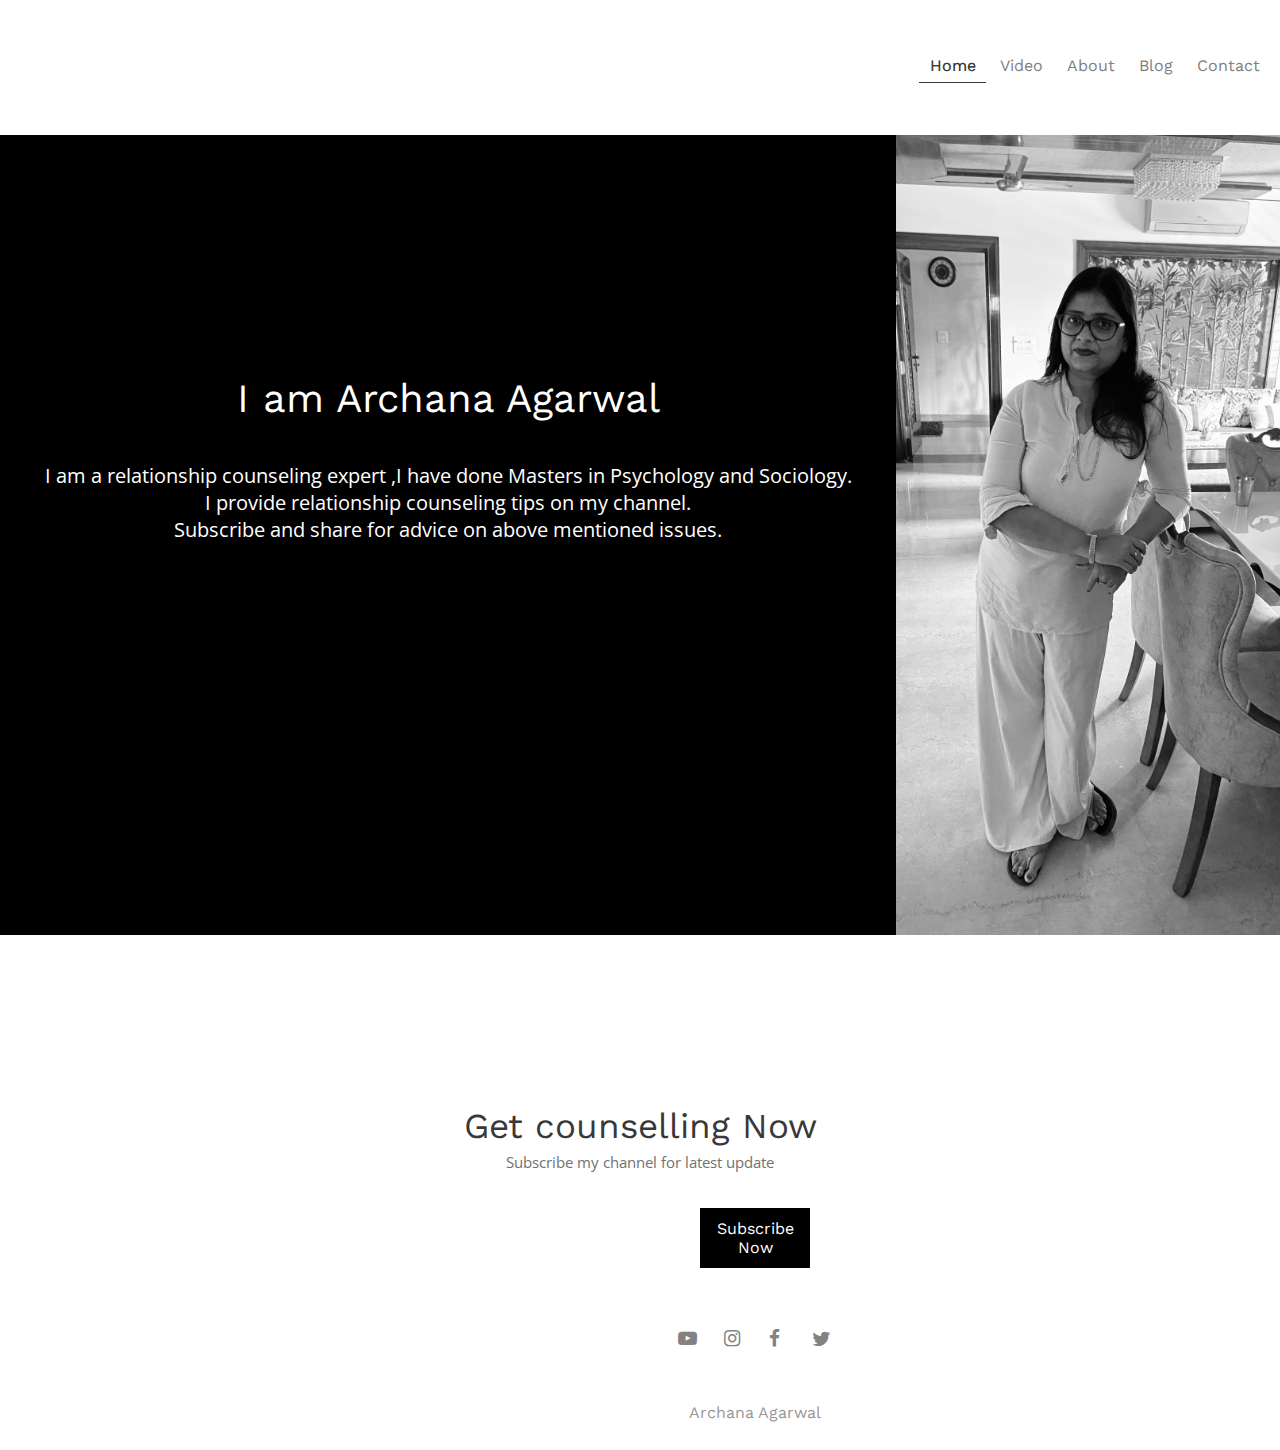
<file: index.html>
<!DOCTYPE html>
<html lang="en">
<head>
    <meta charset="UTF-8">
    <meta name="viewport" content="width=device-width, initial-scale=1.0">
    <link rel="stylesheet" href="/style.css">
    <link rel="stylesheet" href="https://cdnjs.cloudflare.com/ajax/libs/font-awesome/4.7.0/css/font-awesome.min.css">
    <link href="https://fonts.googleapis.com/css2?family=Open+Sans:wght@300&family=Work+Sans&display=swap" rel="stylesheet">
    <title>Couselling Guru</title>
</head>



<body>
    <nav class="navbar">
        <div class="nav-list">
            <ul class="nav-list-text">
                <li><a href="/index.html">Home</a></li>
                <li><a href="/video.html">Video</a></li>
                <li><a href="/about.html">About</a></li>
                <li><a href="/blog.html">Blog</a></li>
                <li><a href="/contact.html">Contact</a></li>
            </ul>
        </div>
        <div class="nav-social">
            <ul class="nav-social-list">
                <li><a href="https://www.youtube.com/channel/UCVv--s11NApQ6sjvY0tndUQ" target="new"><div class="media-circle"><i class="fa fa-youtube-play" style="font-size:19px;color:rgb(131, 130, 130);padding: 5px 4px"></i></div></a></li>
                <li><a href="https://www.instagram.com/counselling_guru/" target="new"><div class="media-circle"><i class="fa fa-instagram" style="font-size:19px;color:rgb(131, 130, 130);padding: 5px 6px"></i></div></a></li>
                <li><a href="https://www.facebook.com/Archana-Agarwal-114553163681211" target="new"><div class="media-circle" target="new"><i class="fa fa-facebook-f" style="font-size:19px;color:rgb(131, 130, 130);padding: 5px 7px"></i></div></a></li>
                <li><a href="#twitter"><div class="media-circle" target="new"><i class="fa fa-twitter" style="font-size:20px;color:rgb(131, 130, 130);padding: 5px 6px"></i></div></a></li>
            </ul>
        </div>
    </nav>
    <p class="home"><a href="index.html">Home</a></p>
    <div class="underline"></div>
    <section>
        <div class="photo"><img src="/my_photo.jpg"></div>
        <div class="text-part-back">
            <p class="iam">I am Archana Agarwal</p>
            <p class="aboutme">I am a relationship counseling expert ,I have done Masters in Psychology and Sociology.<br/>I provide relationship counseling tips on my channel.<br/>Subscribe and share for advice on above mentioned issues.</p>
        </div>
    </section>
    <footer class="footer">
        <p class="big-text">Get counselling Now</p>
        <p class="small-text">Subscribe my channel for latest update</p>
        <div class="subscribe"><a href="https://www.youtube.com/channel/UCVv--s11NApQ6sjvY0tndUQ" target="new" class="sub-link"><p class="sub-text">Subscribe<br/>Now</p></a></div>
        <div class="bottom-nav-social">
            <ul class="bottom-nav-social-list">
                <li><a href="https://www.youtube.com/channel/UCVv--s11NApQ6sjvY0tndUQ" target="new"><div class="media-circle"><i class="fa fa-youtube-play" style="font-size:19px;color:rgb(131, 130, 130);padding: 5px 4px"></i></div></a></li>
                <li><a href="https://www.instagram.com/counselling_guru/" target="new"><div class="media-circle"><i class="fa fa-instagram" style="font-size:19px;color:rgb(131, 130, 130);padding: 5px 6px"></i></div></a></li>
                <li><a href="https://www.facebook.com/Archana-Agarwal-114553163681211" target="new"><div class="media-circle" target="new"><i class="fa fa-facebook-f" style="font-size:19px;color:rgb(131, 130, 130);padding: 5px 7px"></i></div></a></li>
                <li><a href="#twitter"><div class="media-circle" target="new"><i class="fa fa-twitter" style="font-size:20px;color:rgb(131, 130, 130);padding: 5px 6px"></i></div></a></li>
            </ul>
        </div> 
        <p class="archana">Archana Agarwal</p>
    </footer>
</body>
</html>
</file>
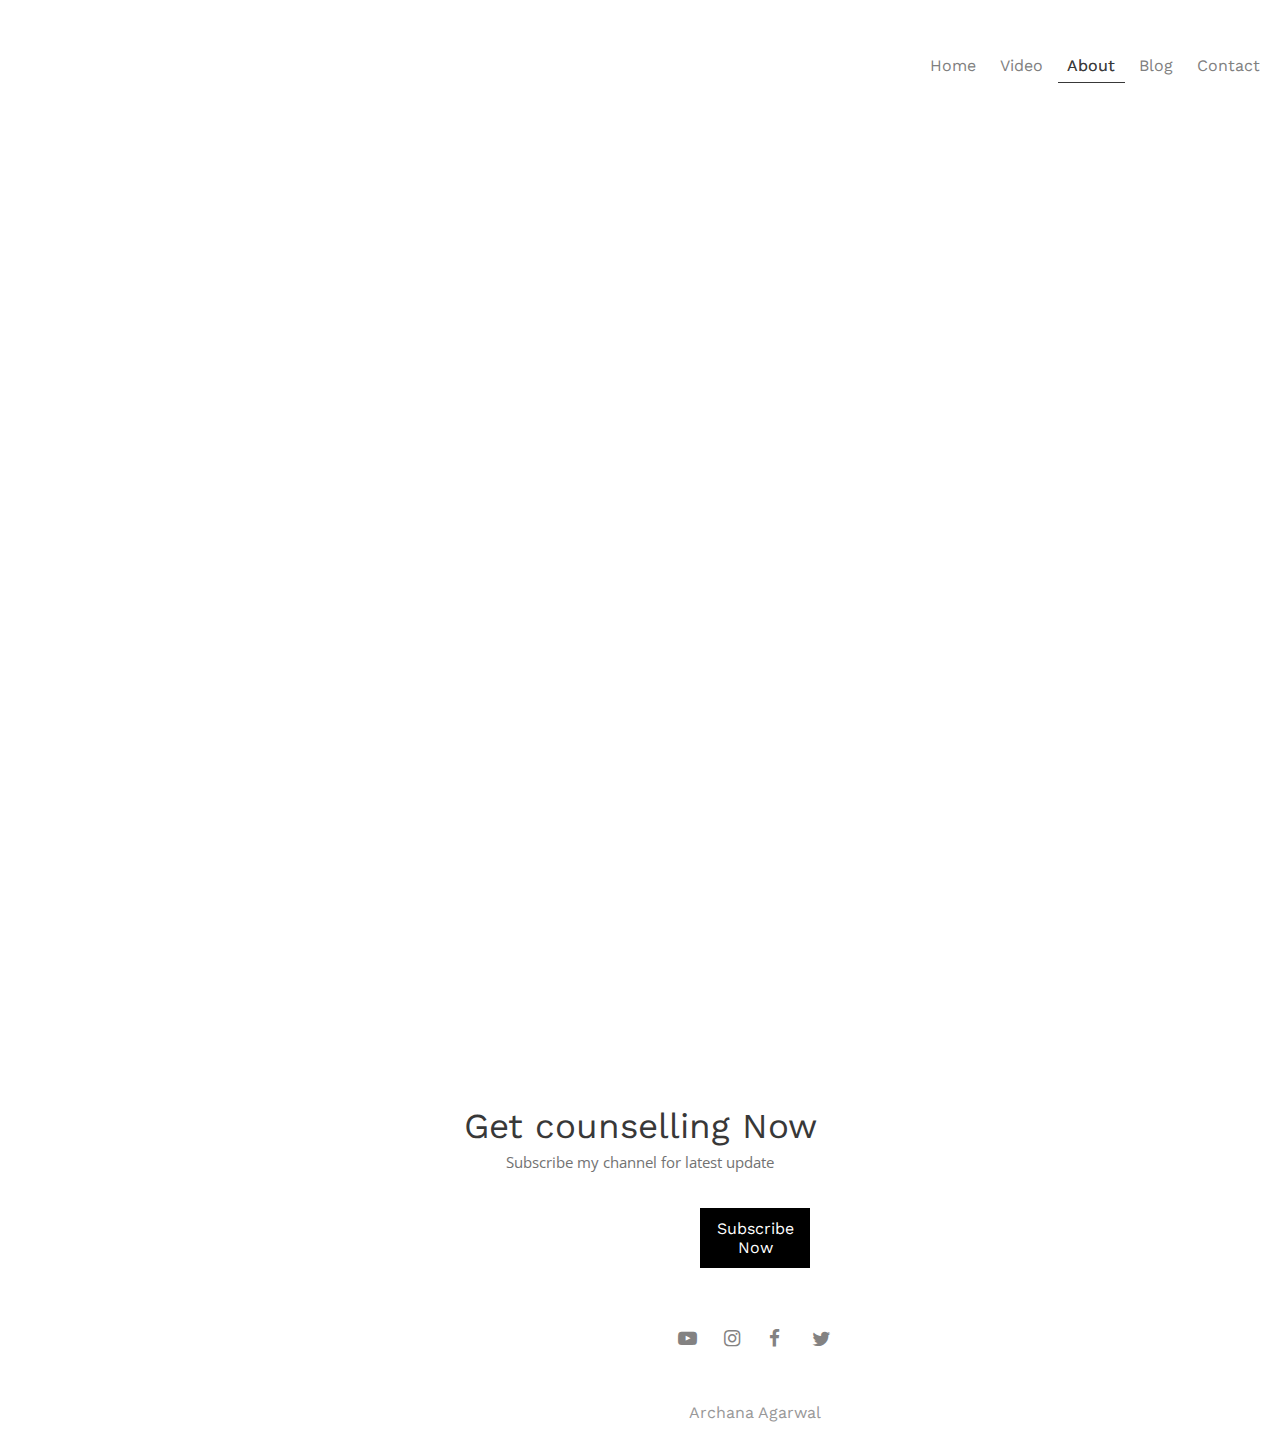
<file: about.html>
<!DOCTYPE html>
<html lang="en">
<head>
    <meta charset="UTF-8">
    <meta name="viewport" content="width=device-width, initial-scale=1.0">
    <link rel="stylesheet" href="/style.css">
    <link rel="stylesheet" href="https://cdnjs.cloudflare.com/ajax/libs/font-awesome/4.7.0/css/font-awesome.min.css">
    <link href="https://fonts.googleapis.com/css2?family=Open+Sans:wght@300&family=Work+Sans&display=swap" rel="stylesheet">
    <title>Counselling Guru</title>
</head>
<body>
    <nav class="navbar">
        <div class="nav-list">
            <ul class="nav-list-text">
                <li><a href="/index.html">Home</a></li>
                <li><a href="/video.html">Video</a></li>
                <li><a href="/about.html">About</a></li>
                <li><a href="/blog.html">Blog</a></li>
                <li><a href="/contact.html">Contact</a></li>
            </ul>
        </div>
        <div class="nav-social">
            <ul class="nav-social-list">
                <li><a href="https://www.youtube.com/channel/UCVv--s11NApQ6sjvY0tndUQ" target="new"><div class="media-circle"><i class="fa fa-youtube-play" style="font-size:19px;color:rgb(131, 130, 130);padding: 5px 4px"></i></div></a></li>
                <li><a href="https://www.instagram.com/counselling_guru/" target="new"><div class="media-circle"><i class="fa fa-instagram" style="font-size:19px;color:rgb(131, 130, 130);padding: 5px 6px"></i></div></a></li>
                <li><a href="https://www.facebook.com/Archana-Agarwal-114553163681211" target="new"><div class="media-circle" target="new"><i class="fa fa-facebook-f" style="font-size:19px;color:rgb(131, 130, 130);padding: 5px 7px"></i></div></a></li>
                <li><a href="#twitter"><div class="media-circle" target="new"><i class="fa fa-twitter" style="font-size:20px;color:rgb(131, 130, 130);padding: 5px 6px"></i></div></a></li>
            </ul>
        </div>
    </nav>
    <p class="support"><a href="about.html">About</a></p>
    <div class="underlines"></div>

   


    <footer class="footer">
        <p class="big-text">Get counselling Now</p>
        <p class="small-text">Subscribe my channel for latest update</p>
        <div class="subscribe"><a href="https://www.youtube.com/channel/UCVv--s11NApQ6sjvY0tndUQ" target="new" class="sub-link"><p class="sub-text">Subscribe<br/>Now</p></a></div>
        <div class="bottom-nav-social">
            <ul class="bottom-nav-social-list">
                <li><a href="https://www.youtube.com/channel/UCVv--s11NApQ6sjvY0tndUQ" target="new"><div class="media-circle"><i class="fa fa-youtube-play" style="font-size:19px;color:rgb(131, 130, 130);padding: 5px 4px"></i></div></a></li>
                <li><a href="https://www.instagram.com/counselling_guru/" target="new"><div class="media-circle"><i class="fa fa-instagram" style="font-size:19px;color:rgb(131, 130, 130);padding: 5px 6px"></i></div></a></li>
                <li><a href="https://www.facebook.com/Archana-Agarwal-114553163681211" target="new"><div class="media-circle" target="new"><i class="fa fa-facebook-f" style="font-size:19px;color:rgb(131, 130, 130);padding: 5px 7px"></i></div></a></li>
                <li><a href="#twitter"><div class="media-circle" target="new"><i class="fa fa-twitter" style="font-size:20px;color:rgb(131, 130, 130);padding: 5px 6px"></i></div></a></li>
            </ul>
        </div> 
        <p class="archana">Archana Agarwal</p>
    </footer>
</body>
</html>
</file>
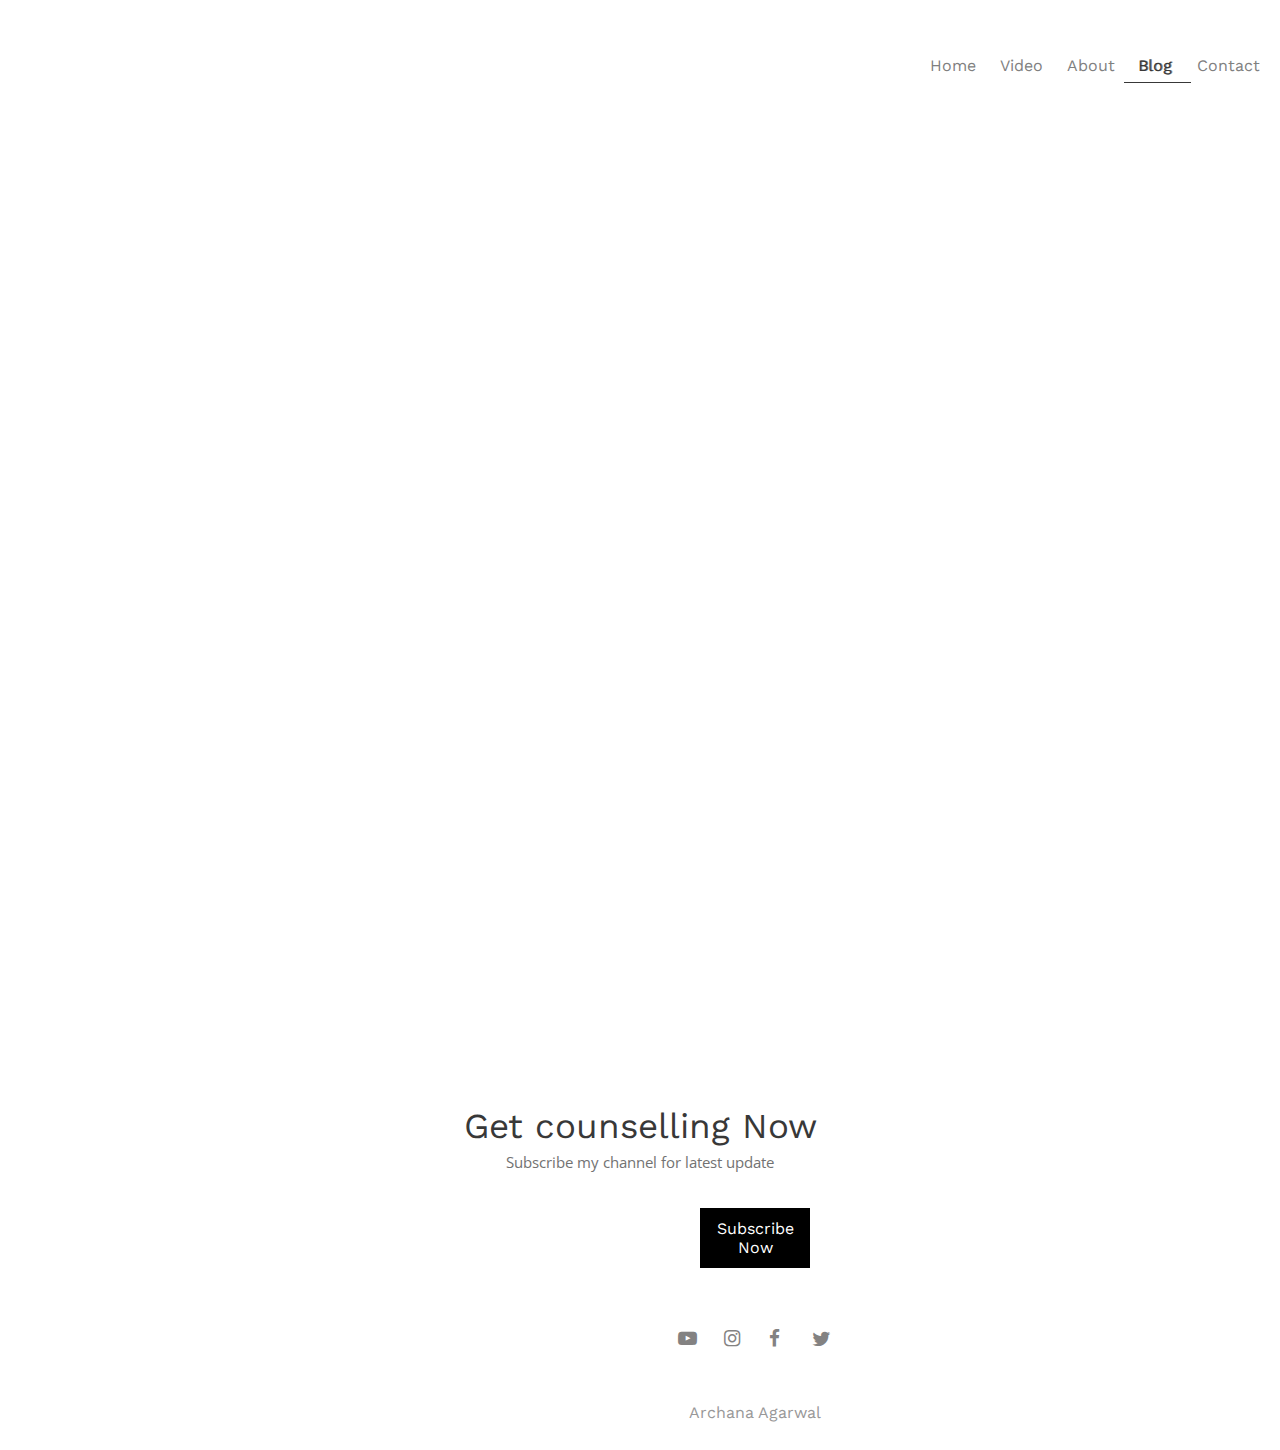
<file: blog.html>
<!DOCTYPE html>
<html lang="en">
<head>
    <meta charset="UTF-8">
    <meta name="viewport" content="width=device-width, initial-scale=1.0">
    <link rel="stylesheet" href="/style.css">
    <link rel="stylesheet" href="https://cdnjs.cloudflare.com/ajax/libs/font-awesome/4.7.0/css/font-awesome.min.css">
    <link href="https://fonts.googleapis.com/css2?family=Open+Sans:wght@300&family=Work+Sans&display=swap" rel="stylesheet">
    <title>Counselling Guru</title>
</head>
<body>
    <nav class="navbar">
        <div class="nav-list">
            <ul class="nav-list-text">
                <li><a href="/index.html">Home</a></li>
                <li><a href="/video.html">Video</a></li>
                <li><a href="/about.html">About</a></li>
                <li><a href="/blog.html">Blog</a></li>
                <li><a href="/contact.html">Contact</a></li>
            </ul>
        </div>
        <div class="nav-social">
            <ul class="nav-social-list">
                <li><a href="https://www.youtube.com/channel/UCVv--s11NApQ6sjvY0tndUQ" target="new"><div class="media-circle"><i class="fa fa-youtube-play" style="font-size:19px;color:rgb(131, 130, 130);padding: 5px 4px"></i></div></a></li>
                <li><a href="https://www.instagram.com/counselling_guru/" target="new"><div class="media-circle"><i class="fa fa-instagram" style="font-size:19px;color:rgb(131, 130, 130);padding: 5px 6px"></i></div></a></li>
                <li><a href="https://www.facebook.com/Archana-Agarwal-114553163681211" target="new"><div class="media-circle" target="new"><i class="fa fa-facebook-f" style="font-size:19px;color:rgb(131, 130, 130);padding: 5px 7px"></i></div></a></li>
                <li><a href="#twitter"><div class="media-circle" target="new"><i class="fa fa-twitter" style="font-size:20px;color:rgb(131, 130, 130);padding: 5px 6px"></i></div></a></li>
            </ul>
        </div>
    </nav>
    <p class="blog"><a href="blog.html">Blog</a></p>
    <div class="underlineb"></div>

   


    <footer class="footer">
        <p class="big-text">Get counselling Now</p>
        <p class="small-text">Subscribe my channel for latest update</p>
        <div class="subscribe"><a href="https://www.youtube.com/channel/UCVv--s11NApQ6sjvY0tndUQ" target="new" class="sub-link"><p class="sub-text">Subscribe<br/>Now</p></a></div>
        <div class="bottom-nav-social">
            <ul class="bottom-nav-social-list">
                <li><a href="https://www.youtube.com/channel/UCVv--s11NApQ6sjvY0tndUQ" target="new"><div class="media-circle"><i class="fa fa-youtube-play" style="font-size:19px;color:rgb(131, 130, 130);padding: 5px 4px"></i></div></a></li>
                <li><a href="https://www.instagram.com/counselling_guru/" target="new"><div class="media-circle"><i class="fa fa-instagram" style="font-size:19px;color:rgb(131, 130, 130);padding: 5px 6px"></i></div></a></li>
                <li><a href="https://www.facebook.com/Archana-Agarwal-114553163681211" target="new"><div class="media-circle" target="new"><i class="fa fa-facebook-f" style="font-size:19px;color:rgb(131, 130, 130);padding: 5px 7px"></i></div></a></li>
                <li><a href="#twitter"><div class="media-circle" target="new"><i class="fa fa-twitter" style="font-size:20px;color:rgb(131, 130, 130);padding: 5px 6px"></i></div></a></li>
            </ul>
        </div> 
        <p class="archana">Archana Agarwal</p>
    </footer>
</body>
</html>
</file>
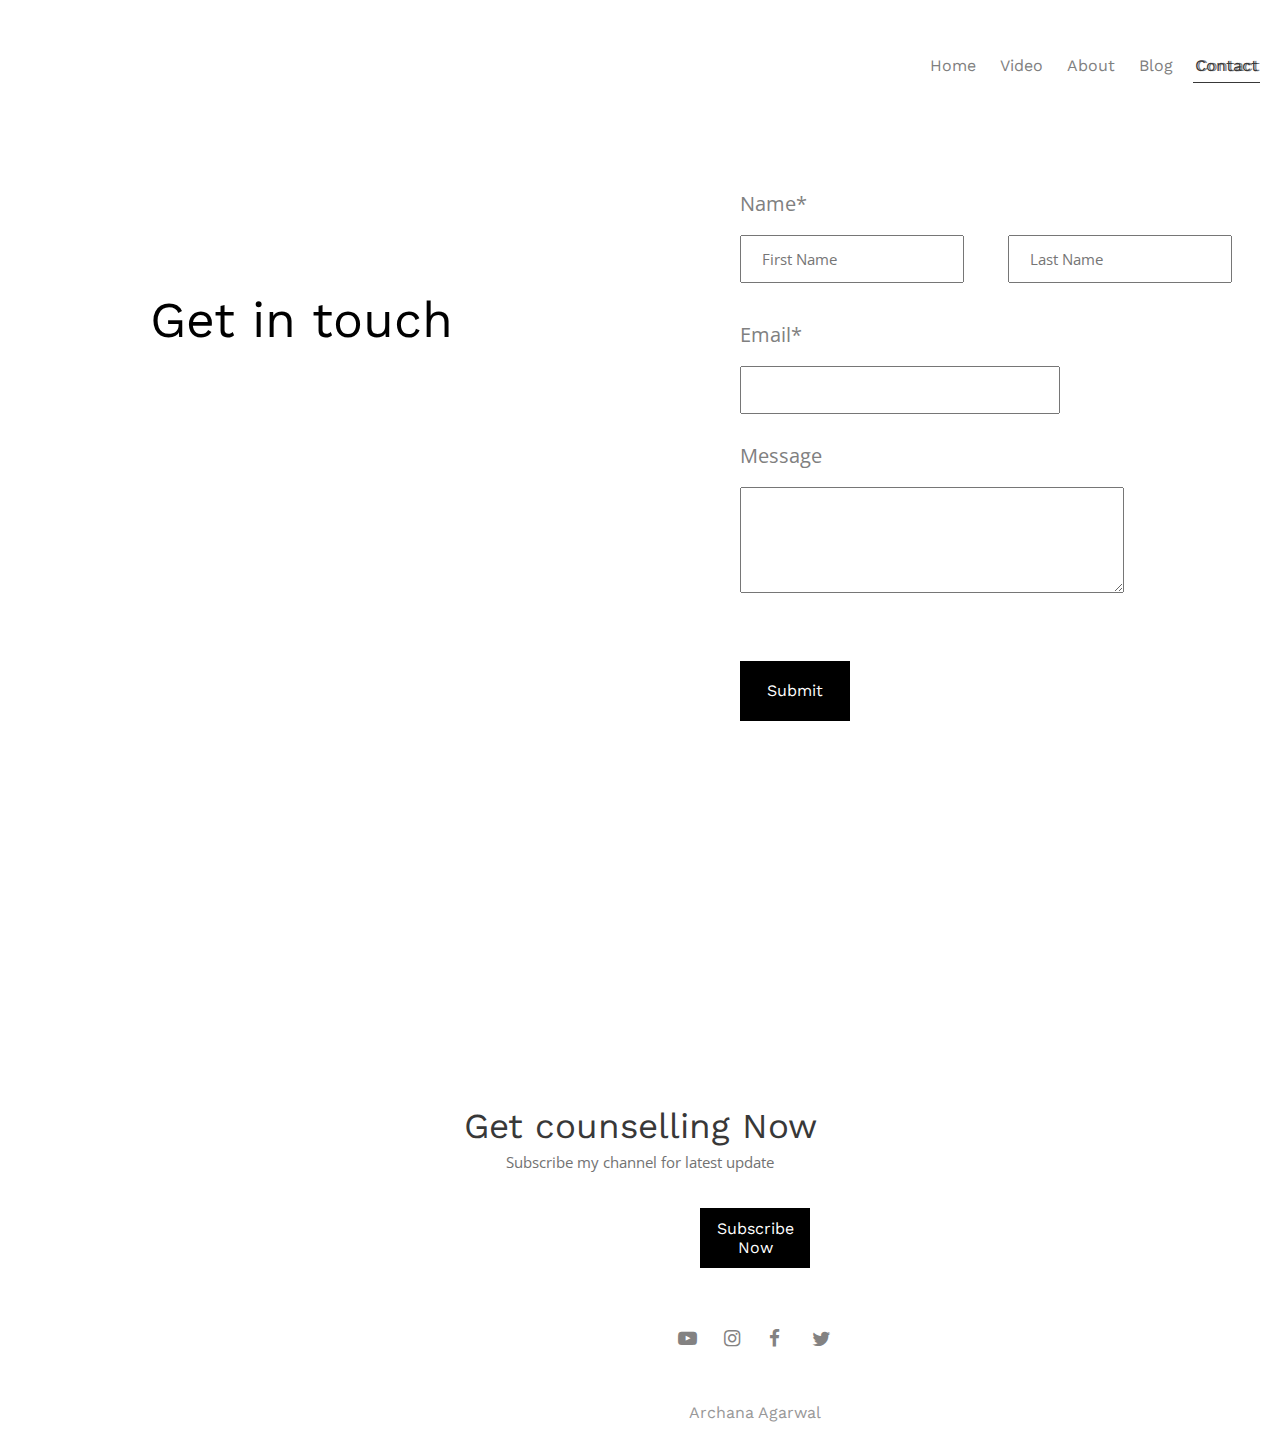
<file: contact.html>
<!DOCTYPE html>
<html lang="en">
<head>
    <meta charset="UTF-8">
    <meta name="viewport" content="width=device-width, initial-scale=1.0">
    <link rel="stylesheet" href="/style.css">
    <link rel="stylesheet" href="https://cdnjs.cloudflare.com/ajax/libs/font-awesome/4.7.0/css/font-awesome.min.css">
    <link href="https://fonts.googleapis.com/css2?family=Open+Sans:wght@300&family=Work+Sans&display=swap" rel="stylesheet">
    <title>Counselling Guru</title>
</head>
<body>
    <nav class="navbar">
        <div class="nav-list">
            <ul class="nav-list-text">
                <li><a href="/index.html">Home</a></li>
                <li><a href="/video.html">Video</a></li>
                <li><a href="/about.html">About</a></li>
                <li><a href="/blog.html">Blog</a></li>
                <li><a href="/contact.html">Contact</a></li>
            </ul>
        </div>
        <div class="nav-social">
            <ul class="nav-social-list">
                <li><a href="https://www.youtube.com/channel/UCVv--s11NApQ6sjvY0tndUQ" target="new"><div class="media-circle"><i class="fa fa-youtube-play" style="font-size:19px;color:rgb(131, 130, 130);padding: 5px 4px"></i></div></a></li>
                <li><a href="https://www.instagram.com/counselling_guru/" target="new"><div class="media-circle"><i class="fa fa-instagram" style="font-size:19px;color:rgb(131, 130, 130);padding: 5px 6px"></i></div></a></li>
                <li><a href="https://www.facebook.com/Archana-Agarwal-114553163681211" target="new"><div class="media-circle" target="new"><i class="fa fa-facebook-f" style="font-size:19px;color:rgb(131, 130, 130);padding: 5px 7px"></i></div></a></li>
                <li><a href="#twitter"><div class="media-circle" target="new"><i class="fa fa-twitter" style="font-size:20px;color:rgb(131, 130, 130);padding: 5px 6px"></i></div></a></li>
            </ul>
        </div>
    </nav>
    <p class="contact"><a href="contact.html">Contact</a></p>
    <div class="underlinec"></div>

    <section class="contact-body">
        <div class="left-c"><p class="get_in">Get in touch</p></div>
        <form class="form">
            <label class="name">Name*</label><br/>
            <input type="text" placeholder="First Name" class="fname-input">
            <input type="text" placeholder="Last Name" class="lname-input"><br/>
            <label class="email">Email*</label><br/>
            <input type="text" class="email-input"><br/>
            <label class="message">Message</label><br/>
            <textarea rows="4" cols="40" class="message-input"></textarea>
            <div class="submit"><a href="#submit"><p>Submit</p></a></div>
        </form>
    </section>
   


    <footer class="footer">
        <p class="big-text">Get counselling Now</p>
        <p class="small-text">Subscribe my channel for latest update</p>
        <div class="subscribe"><a href="https://www.youtube.com/channel/UCVv--s11NApQ6sjvY0tndUQ" target="new" class="sub-link"><p class="sub-text">Subscribe<br/>Now</p></a></div>
        <div class="bottom-nav-social">
            <ul class="bottom-nav-social-list">
                <li><a href="https://www.youtube.com/channel/UCVv--s11NApQ6sjvY0tndUQ" target="new"><div class="media-circle"><i class="fa fa-youtube-play" style="font-size:19px;color:rgb(131, 130, 130);padding: 5px 4px"></i></div></a></li>
                <li><a href="https://www.instagram.com/counselling_guru/" target="new"><div class="media-circle"><i class="fa fa-instagram" style="font-size:19px;color:rgb(131, 130, 130);padding: 5px 6px"></i></div></a></li>
                <li><a href="https://www.facebook.com/Archana-Agarwal-114553163681211" target="new"><div class="media-circle" target="new"><i class="fa fa-facebook-f" style="font-size:19px;color:rgb(131, 130, 130);padding: 5px 7px"></i></div></a></li>
                <li><a href="#twitter"><div class="media-circle" target="new"><i class="fa fa-twitter" style="font-size:20px;color:rgb(131, 130, 130);padding: 5px 6px"></i></div></a></li>
            </ul>
        </div> 
        <p class="archana">Archana Agarwal</p>
    </footer>
</body>
</html>
</file>
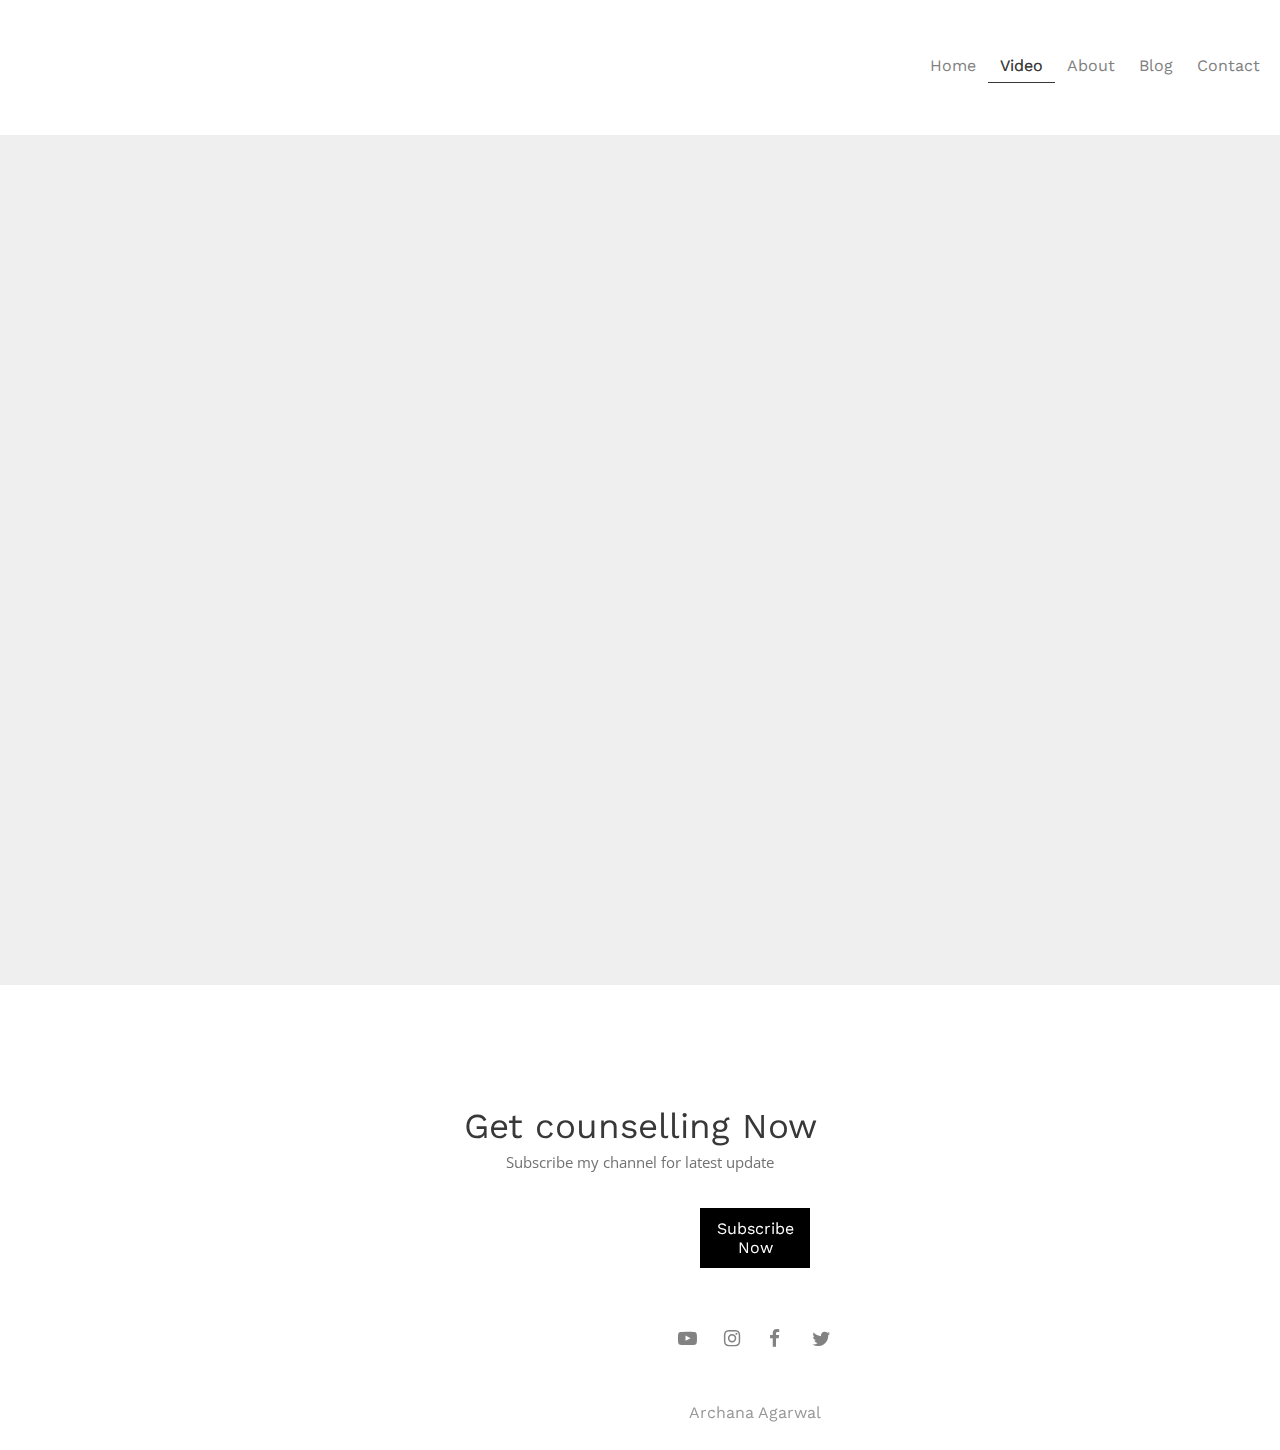
<file: video.html>
<!DOCTYPE html>
<html lang="en">
<head>
    <meta charset="UTF-8">
    <meta name="viewport" content="width=device-width, initial-scale=1.0">
    <link rel="stylesheet" href="/style.css">
    <link rel="stylesheet" href="https://cdnjs.cloudflare.com/ajax/libs/font-awesome/4.7.0/css/font-awesome.min.css">
    <link href="https://fonts.googleapis.com/css2?family=Open+Sans:wght@300&family=Work+Sans&display=swap" rel="stylesheet">
    <title>Counselling Guru</title>
</head>
<body>
    <nav class="navbar">
        <div class="nav-list">
            <ul class="nav-list-text">
                <li><a href="/index.html">Home</a></li>
                <li><a href="/video.html">Video</a></li>
                <li><a href="/about.html">About</a></li>
                <li><a href="/blog.html">Blog</a></li>
                <li><a href="/contact.html">Contact</a></li>
            </ul>
        </div>
        <div class="nav-social">
            <ul class="nav-social-list">
                <li><a href="https://www.youtube.com/channel/UCVv--s11NApQ6sjvY0tndUQ" target="new"><div class="media-circle"><i class="fa fa-youtube-play" style="font-size:19px;color:rgb(131, 130, 130);padding: 5px 4px"></i></div></a></li>
                <li><a href="https://www.instagram.com/counselling_guru/" target="new"><div class="media-circle"><i class="fa fa-instagram" style="font-size:19px;color:rgb(131, 130, 130);padding: 5px 6px"></i></div></a></li>
                <li><a href="https://www.facebook.com/Archana-Agarwal-114553163681211" target="new"><div class="media-circle" target="new"><i class="fa fa-facebook-f" style="font-size:19px;color:rgb(131, 130, 130);padding: 5px 7px"></i></div></a></li>
                <li><a href="#twitter"><div class="media-circle" target="new"><i class="fa fa-twitter" style="font-size:20px;color:rgb(131, 130, 130);padding: 5px 6px"></i></div></a></li>
            </ul>
        </div>
    </nav>
    <p class="video"><a href="video.html">Video</a></p>
    <div class="underlinev"></div>

    <section class="video-back">
        <iframe class="video1" src="https://www.youtube.com/embed/VhCR5LV1htk?vq=hd1080&modestbranding=1&showinfo=0&rel=0&cc_load_policy=1&theme=light&fs=0&color=white" width="560" height="315" frameborder="0"></iframe>
        <iframe class="video2" src="https://www.youtube.com/embed/8spkhwb3gY4?vq=hd1080&modestbranding=1&showinfo=0&rel=0&cc_load_policy=1&theme=light&fs=0&color=white" width="560" height="315" frameborder="0"></iframe>
        <iframe class="video3" src="https://www.youtube.com/embed/6D1EH6UZHKo?vq=hd1080&modestbranding=1&showinfo=0&rel=0&cc_load_policy=1&theme=light&fs=0&color=white" width="560" height="315" frameborder="0"></iframe>
        <iframe class="video4" src="https://www.youtube.com/embed/8OZpe3dm9lA?vq=hd1080&modestbranding=1&showinfo=0&rel=0&cc_load_policy=1&theme=light&fs=0&color=white" width="560" height="315" frameborder="0"></iframe>
        <iframe class="video5" src="https://www.youtube.com/embed/uDBgbLt5K3E?vq=hd1080&modestbranding=1&showinfo=0&rel=0&cc_load_policy=1&theme=light&fs=0&color=white" width="560" height="315" frameborder="0"></iframe>

        <iframe class="video6" src="https://www.youtube.com/embed/w7yDAOY8b48?vq=hd1080&modestbranding=1&showinfo=0&rel=0&cc_load_policy=1&theme=light&fs=0&color=white" width="560" height="315" frameborder="0"></iframe>
        <iframe class="video7" src="https://www.youtube.com/embed/kXtFomdnQvw?vq=hd1080&modestbranding=1&showinfo=0&rel=0&cc_load_policy=1&theme=light&fs=0&color=white" width="560" height="315" frameborder="0"></iframe>
        <iframe class="video8" src="https://www.youtube.com/embed/2lVLjrV5EiE?vq=hd1080&modestbranding=1&showinfo=0&rel=0&cc_load_policy=1&theme=light&fs=0&color=white" width="560" height="315" frameborder="0"></iframe>
        <iframe class="video9" src="https://www.youtube.com/embed/edr-qgvc-0o?vq=hd1080&modestbranding=1&showinfo=0&rel=0&cc_load_policy=1&theme=light&fs=0&color=white" width="560" height="315" frameborder="0"></iframe>
        <iframe class="video10" src="https://www.youtube.com/embed/4IR8P1KIkTs?vq=hd1080&modestbranding=1&showinfo=0&rel=0&cc_load_policy=1&theme=light&fs=0&color=white" width="560" height="315" frameborder="0"></iframe>

        <iframe class="video11" src="https://www.youtube.com/embed/btX_FazW4-c?vq=hd1080&modestbranding=1&showinfo=0&rel=0&cc_load_policy=1&theme=light&fs=0&color=white" width="560" height="315" frameborder="0"></iframe>
        <iframe class="video12" src="https://www.youtube.com/embed/TqF53mZfNU8?vq=hd1080&modestbranding=1&showinfo=0&rel=0&cc_load_policy=1&theme=light&fs=0&color=white" width="560" height="315" frameborder="0"></iframe>
        <iframe class="video13" src="https://www.youtube.com/embed/bncAytFh75k?vq=hd1080&modestbranding=1&showinfo=0&rel=0&cc_load_policy=1&theme=light&fs=0&color=white" width="560" height="315" frameborder="0"></iframe>
        <iframe class="video14" src="https://www.youtube.com/embed/8PdVG3iGtwE?vq=hd1080&modestbranding=1&showinfo=0&rel=0&cc_load_policy=1&theme=light&fs=0&color=white" width="560" height="315" frameborder="0"></iframe>
        <iframe class="video15" src="https://www.youtube.com/embed/dF_uwhjli_w?vq=hd1080&modestbranding=1&showinfo=0&rel=0&cc_load_policy=1&theme=light&fs=0&color=white" width="560" height="315" frameborder="0"></iframe>

        <iframe class="video16" src="https://www.youtube.com/embed/psFHyaOU7RA?vq=hd1080&modestbranding=1&showinfo=0&rel=0&cc_load_policy=1&theme=light&fs=0&color=white" width="560" height="315" frameborder="0"></iframe>
        <iframe class="video17" src="https://www.youtube.com/embed/_QefAwuUMMw?vq=hd1080&modestbranding=1&showinfo=0&rel=0&cc_load_policy=1&theme=light&fs=0&color=white" width="560" height="315" frameborder="0"></iframe>
        <iframe class="video18" src="https://www.youtube.com/embed/3tc0fnboBU8?vq=hd1080&modestbranding=1&showinfo=0&rel=0&cc_load_policy=1&theme=light&fs=0&color=white" width="560" height="315" frameborder="0"></iframe>
        <iframe class="video19" src="https://www.youtube.com/embed/_SjFecnpc_Q?vq=hd1080&modestbranding=1&showinfo=0&rel=0&cc_load_policy=1&theme=light&fs=0&color=white" width="560" height="315" frameborder="0"></iframe>
        <iframe class="video20" src="https://www.youtube.com/embed/QB9wUordLH4?vq=hd1080&modestbranding=1&showinfo=0&rel=0&cc_load_policy=1&theme=light&fs=0&color=white" width="560" height="315" frameborder="0"></iframe>

        <iframe class="video21" src="https://www.youtube.com/embed/GTO_irEf6U0?vq=hd1080&modestbranding=1&showinfo=0&rel=0&cc_load_policy=1&theme=light&fs=0&color=white" width="560" height="315" frameborder="0"></iframe>
        <iframe class="video22" src="https://www.youtube.com/embed/3JOER7Yvyn0?vq=hd1080&modestbranding=1&showinfo=0&rel=0&cc_load_policy=1&theme=light&fs=0&color=white" width="560" height="315" frameborder="0"></iframe>
        <iframe class="video23" src="https://www.youtube.com/embed/Tvo7LkXbTE0?vq=hd1080&modestbranding=1&showinfo=0&rel=0&cc_load_policy=1&theme=light&fs=0&color=white" width="560" height="315" frameborder="0"></iframe>
        <iframe class="video24" src="https://www.youtube.com/embed/_97CcGbnyeY?vq=hd1080&modestbranding=1&showinfo=0&rel=0&cc_load_policy=1&theme=light&fs=0&color=white" width="560" height="315" frameborder="0"></iframe>
        <iframe class="video25" src="https://www.youtube.com/embed/ruPaNM5tyos?vq=hd1080&modestbranding=1&showinfo=0&rel=0&cc_load_policy=1&theme=light&fs=0&color=white" width="560" height="315" frameborder="0"></iframe>
    </section>
        <footer class="footer">
        <p class="big-text">Get counselling Now</p>
        <p class="small-text">Subscribe my channel for latest update</p>
        <div class="subscribe"><a href="https://www.youtube.com/channel/UCVv--s11NApQ6sjvY0tndUQ" target="new" class="sub-link"><p class="sub-text">Subscribe<br/>Now</p></a></div>
        <div class="bottom-nav-social">
            <ul class="bottom-nav-social-list">
                <li><a href="https://www.youtube.com/channel/UCVv--s11NApQ6sjvY0tndUQ" target="new"><div class="media-circle"><i class="fa fa-youtube-play" style="font-size:19px;color:rgb(131, 130, 130);padding: 5px 4px"></i></div></a></li>
                <li><a href="https://www.instagram.com/counselling_guru/" target="new"><div class="media-circle"><i class="fa fa-instagram" style="font-size:19px;color:rgb(131, 130, 130);padding: 5px 6px"></i></div></a></li>
                <li><a href="https://www.facebook.com/Archana-Agarwal-114553163681211" target="new"><div class="media-circle" target="new"><i class="fa fa-facebook-f" style="font-size:19px;color:rgb(131, 130, 130);padding: 5px 7px"></i></div></a></li>
                <li><a href="#twitter"><div class="media-circle" target="new"><i class="fa fa-twitter" style="font-size:20px;color:rgb(131, 130, 130);padding: 5px 6px"></i></div></a></li>
            </ul>
        </div> 
        <p class="archana">Archana Agarwal</p>
    </footer>
</body>
</html>
</file>
<file: style.css>
body
{
    overflow-x: hidden;
    margin: 0;
    padding: 0;
        
}

/* -----------------------------------NAVBAR------------------------------------- */


.navbar
{    
    position: absolute;
    width: 100%;
    height: 100px;
    left: 0px;
    top: 20px;
}

.nav-list{
    position: absolute;
    width: 100%;
    top: 20px;
    left: 880px;
}

.nav-list li
{
    
    display: inline;
    list-style: none;
    padding: 0px 10px;
    font-family: 'Work Sans', sans-serif;
    font-style: normal;
    font-size: 16px;
}

.nav-list li a{
    text-decoration: none;
    color: gray;
}

.home
{
    position: absolute;
    top: 40px;
    left: 920px;
    font-family: 'Work Sans', sans-serif;
    font-style: normal;
    font-size: 16px;
    padding: 0px 10px;
}

.home a
{
    text-decoration: none;
    color: rgb(56, 56, 56);
}

.underline
{
    position: absolute;
    top: 82px;
    left: 919px;
    width: 67px;
    height: 1px;
    background-color: rgb(56, 56, 56);
}

.video
{
    position: absolute;
    top: 40px;
    left: 990px;
    font-family: 'Work Sans', sans-serif;
    font-style: normal;
    font-size: 16px;
    padding: 0px 10px;
}

.video a{
    text-decoration: none;
    color: rgb(56, 56, 56);
}

.underlinev
{
    position: absolute;
    top: 82px;
    left: 988px;
    width: 67px;
    height: 1px;
    background-color: rgb(56, 56, 56);
}

.support
{
    position: absolute;
    top: 40px;
    left: 1057px;
    font-family: 'Work Sans', sans-serif;
    font-style: normal;
    font-size: 16px;
    padding: 0px 10px;
}

.support a{
    text-decoration: none;
    color: rgb(56, 56, 56);
}

.underlines
{
    position: absolute;
    top: 82px;
    left: 1058px;
    width: 67px;
    height: 1px;
    background-color: rgb(56, 56, 56);
}

.blog
{
    position: absolute;
    top: 40px;
    left: 1128px;
    font-family: 'Work Sans', sans-serif;
    font-style: normal;
    font-size: 16px;
    padding: 0px 10px;
}

.blog a{
    text-decoration: none;
    color: rgb(56, 56, 56);
}

.underlineb
{
    position: absolute;
    top: 82px;
    left: 1124px;
    width: 67px;
    height: 1px;
    background-color: rgb(56, 56, 56);
}

.contact
{
    position: absolute;
    top: 40px;
    left: 1185px;
    font-family: 'Work Sans', sans-serif;
    font-style: normal;
    font-size: 16px;
    padding: 0px 10px;
}

.contact a{
    text-decoration: none;
    color: rgb(56, 56, 56);
}

.underlinec
{
    position: absolute;
    top: 82px;
    left: 1193px;
    width: 67px;
    height: 1px;
    background-color: rgb(56, 56, 56);
}

.nav-social{
    position: absolute;
    width: 100%;
    top: 14px;
    left: 1255px;
}

.nav-social li
{
    display: inline;
    list-style: none;
    padding: 0px 22px;
    
}

.nav-social li a{
    text-decoration: none;
    color: rgb(209, 208, 208);
}

.media-circle
{
    position: absolute;
    width: 28px;
    height: 28px;
    border-radius: 50%;
    display: inline;
    background: white;
}


.media-circle:hover
{
    background-color: rgb(201, 201, 201);
}

.nav-list li a:hover
{
    color:  black;

}

/* -------------------------------------BODY--------------------------------------- */


/* HOME PAGE CSS */

.text-part-back
{
    position: absolute;
    left: 0px;
    top: 135px;
    width: 70%;
    height: 800px;
    background-color: black;
}

.iam
{
    position: relative;
    top: 200px;
    text-align: center;
    font-size: 40px;
    color: white;
    font-style: normal;
    font-family: 'Work Sans', sans-serif;
}

.aboutme
{
    position: relative;
    top: 200px;
    text-align: center;
    font-size: 20px;
    color: white;
    font-style: normal;
    font-family: 'Open Sans', sans-serif;
}

.photo
{
    position: absolute;
    right: 0px;
    top: 135px;
    width: 30%;
    height: 800px;
    background-color: rgb(201, 199, 199);
}

.photo img
{
    position: absolute;
    height: 800px;
    right: -90px;
}

/* VIDEO PAGE CSS */

.video-back
{
    position: absolute;
    overflow-y: auto;
    left: 0px;
    top: 135px;
    width: 100%;
    height: 850px;
    background-color: #f0efef;
}

.video1
{
    position: absolute;
    left: 120px;
    top: 20px;
}


.video2
{
    position: absolute;
    right: 120px;
    top: 20px;
}

.video3
{
    position: absolute;
    left: 120px;
    top: 355px;
}

.video4
{
    position: absolute;
    right: 120px;
    top: 355px;
}

.video5
{
    position: absolute;
    left: 120px;
    top: 690px;
}

.video6
{
    position: absolute;
    right: 120px;
    top: 690px;
}


.video7
{
    position: absolute;
    left: 120px;
    top: 1025px;
}

.video8
{
    position: absolute;
    right: 120px;
    top: 1025px;
}

.video9
{
    position: absolute;
    left: 120px;
    top: 1360px;
}

.video10
{
    position: absolute;
    right: 120px;
    top: 1360px;
}

.video11
{
    position: absolute;
    left: 120px;
    top: 1695px;
}


.video12
{
    position: absolute;
    right: 120px;
    top: 1695px;
}

.video13
{
    position: absolute;
    left: 120px;
    top: 2030px;
}

.video14
{
    position: absolute;
    right: 120px;
    top: 2030px;
}

.video15
{
    position: absolute;
    left: 120px;
    top: 2365px;
}

.video16
{
    position: absolute;
    right: 120px;
    top: 2365px;
}


.video17
{
    position: absolute;
    left: 120px;
    top: 2700px;
}

.video18
{
    position: absolute;
    right: 120px;
    top: 2700px;
}

.video19
{
    position: absolute;
    left: 120px;
    top: 3035px;
}

.video20
{
    position: absolute;
    right: 120px;
    top: 3035px;
}

.video21
{
    position: absolute;
    left: 120px;
    top: 3370px;
}


.video22
{
    position: absolute;
    right: 120px;
    top: 3370px;
}

.video23
{
    position: absolute;
    left: 120px;
    top: 3705px;
}

.video24
{
    position: absolute;
    right: 120px;
    top: 3705px;
}

.video25
{
    position: absolute;
    left: 120px;
    top: 4040px;
    padding-bottom: 20px;
}

/* CONTACT PAGE */

.left-c
{
    position: absolute;
    left: 0px;
    top: 90px;
    width: 50%;
    height: 850px;
    
}

.get_in
{
    position: relative;
    top: 0px;
    padding: 150px;
    font-size: 50px;
    color: black;
    font-style: normal;
    font-family: 'Work Sans', sans-serif;
}

.form
{
    position: absolute;
    right: 0px;
    top: 90px;
    width: 50%;
    height: 850px;
}

.name
{
    position: relative;
    top: 100px;
    padding: 10px 100px;
    font-size: 20px;
    font-family: 'Open Sans', sans-serif;
    color: gray;
}

.fname-input{
    position: relative;
    width: 35%;
    left: 100px;
    top: 110px;
    padding: 12px 20px;
    margin: 8px 0;
    box-sizing: border-box;
    font-size: 15px;
    font-family: 'Open Sans', sans-serif;
    color: gray;
}

.lname-input
{
    position: relative;
    top: 110px;
    width: 35%;
    left: 140px;
    padding: 12px 20px;
    margin: 8px 0;
    box-sizing: border-box;
    font-size: 15px;
    font-family: 'Open Sans', sans-serif;
    color: gray;
}

.email
{
    position: relative;
    top: 140px;
    padding: 10px 100px;
    font-size: 20px;
    font-family: 'Open Sans', sans-serif;
    color: gray;
}

.email-input
{
    position: relative;
    width: 50%;
    top: 150px;
    left: 100px;
    padding: 12px 20px;
    margin: 8px 0;
    box-sizing: border-box;
    font-size: 15px;
    font-family: 'Open Sans', sans-serif;
    color: gray;
}

.message
{
    position: relative;
    top: 170px;
    padding: 10px 100px;
    font-size: 20px;
    font-family: 'Open Sans', sans-serif;
    color: gray;
}

.message-input
{
    position: relative;
    width: 60%;
    top: 180px;
    left: 100px;
    padding: 12px 20px;
    margin: 8px 0;
    box-sizing: border-box;
    font-size: 15px;
    font-family: 'Open Sans', sans-serif;
    color: gray;
}

.submit
{
    position: relative;
    top: 220px;
    left: 100px;
    height: 60px;
    width: 110px;
    background-color: black;
}

.submit:hover
{
    background-color: rgb(65, 65, 65);
}

.submit a p
{
    position: relative;
    top: 20px;
    font-size: 16px;
    text-align: center;
    font-family: 'Work Sans', sans-serif;
    color: white;
}

.submit a
{
    text-decoration: none;
    color: white;
}



/* -------------------------FOOTER---------------------------- */


.footer
{
    position: absolute;
    width: 100%;
    top: 900px;
    height: 550px;
}

.big-text
{
    position: relative;
    text-align: center;
    top: 170px;
    font-family: 'Work Sans', sans-serif;
    font-style: normal;
    font-size: 35px;
    color: rgb(56, 56, 56);    
}

.small-text
{
    position: relative;
    text-align: center;
    top: 140px;
    font-family: 'Open Sans', sans-serif;
    font-style: normal;
    font-size: 15px;
    color: rgb(114, 114, 114);    
}

.subscribe
{
    position: relative;
    top: 160px;
    left: 700px;
    height: 60px;
    width: 110px;
    background-color: black;
}

.subscribe:hover
{
    background-color: rgb(65, 65, 65);
}

.sub-text
{
    position: relative;
    top: 11px;
    font-size: 16px;
    text-align: center;
    font-family: 'Work Sans', sans-serif;
    color: white;
}

.sub-link
{
    text-decoration: none;
    color: white;
}

.bottom-nav-social{
    position: relative;
    top: 200px;
    left: 612px;
}

.bottom-nav-social li a{
    text-decoration: none;
    color: rgb(209, 208, 208);
}

.bottom-nav-social li
{
    display: inline;
    list-style: none;
    padding: 0px 22px;
    
}

.archana
{
    position: relative;
    top: 245px;
    left: 689px;
    font-family: 'Work Sans', sans-serif;
    font-style: normal;
    font-size: 16px;
    color:  rgb(153, 152, 152);
}
</file>
